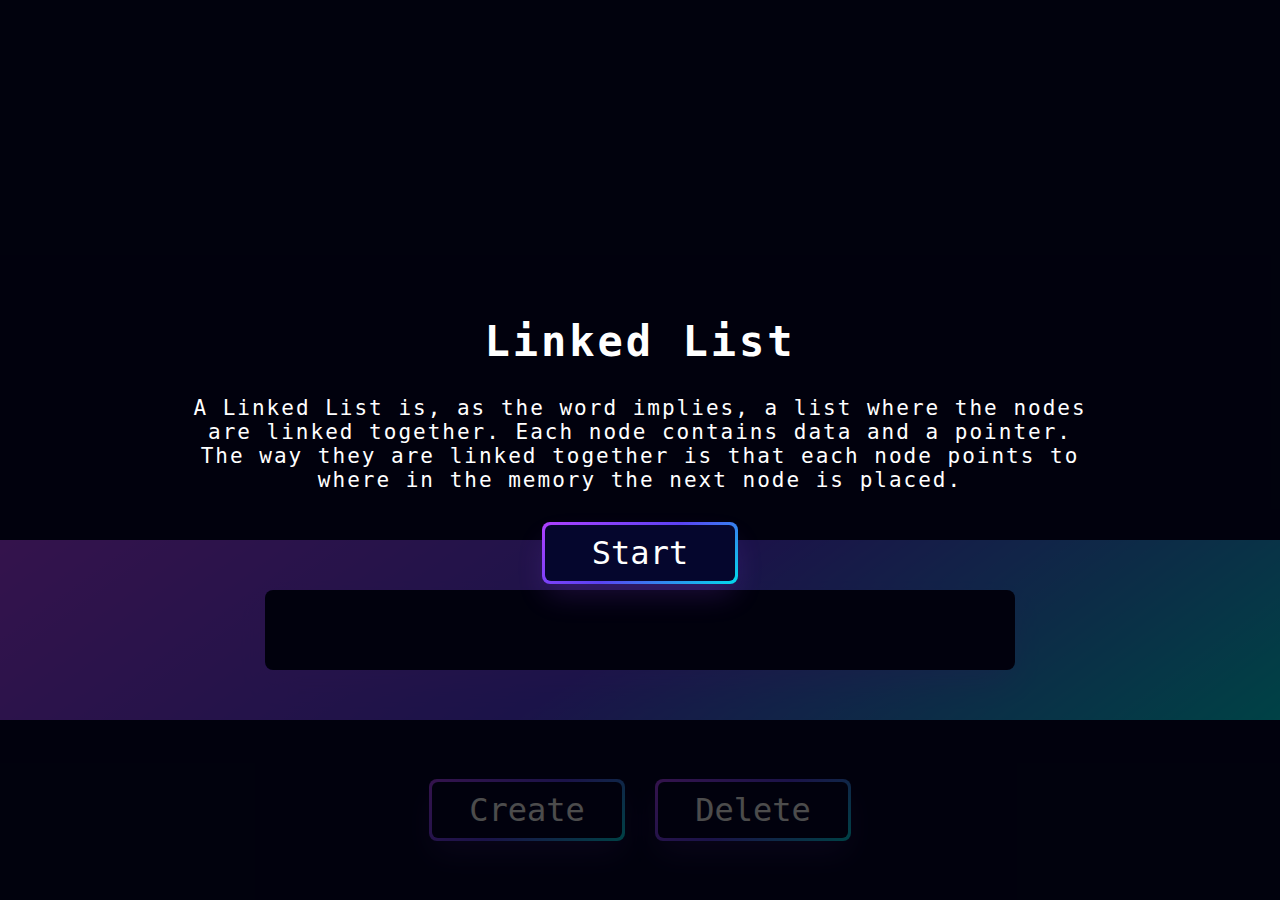
<file: DSA/Data Structure/Linked List/index.html>
<!DOCTYPE html>
<html lang="en">
<head>
    <meta charset="UTF-8">
    <meta name="viewport" content="width=device-width, initial-scale=1.0">
    <title>Data Structura Linked List</title>
    <link rel="stylesheet" href="./index.css">
</head>
<body>
    
    <div id="root">
        <div class="continer">
            <h2>Linked List</h2>
            <p>A Linked List is, as the word implies, a list where the nodes are linked together. Each node contains data and a pointer. The way they are linked together is that each node points to where in the memory the next node is placed.            </p>
            <button class="button-64" onclick="document.querySelector('.continer').classList.add('continer_close')"><span>Start</span></button>
        </div>  
        <div class="example_continer">
            <div class="linkedList"></div>
        </div>
        <div class="screen_continer">
            <div class="info"></div>
        </div>
        <div class="menu">
            <button class="button-64" onclick="AddOneObject()"><span>Create</span></button>
            <button class="button-64" onclick="RemoveOneObject()"><span>Delete</span></button>
        </div>
    </div>

    <script src="./app.js"></script>
</body>
</html>
</file>
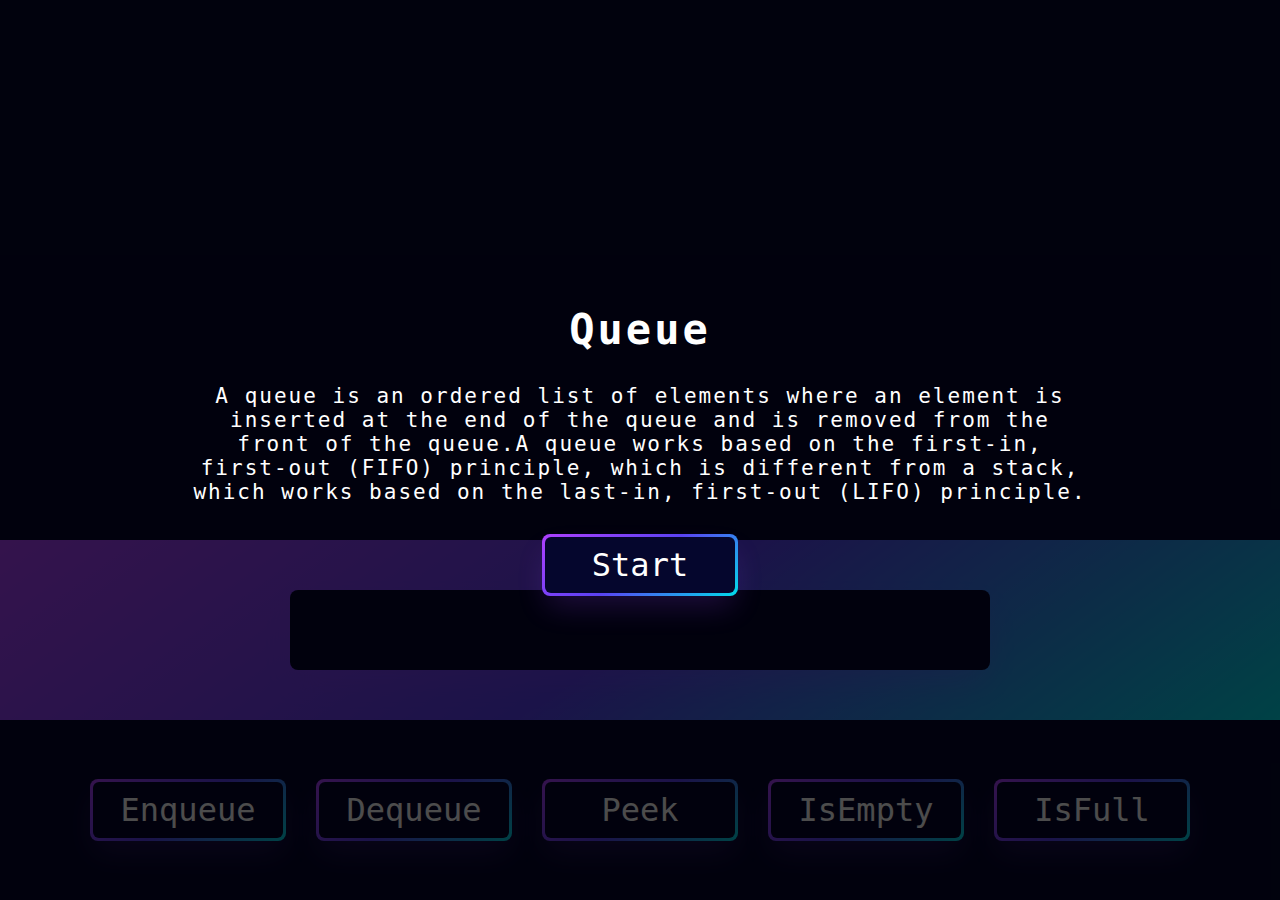
<file: DSA/Data Structure/Queue/index.html>
<!DOCTYPE html>
<html lang="en">
<head>
    <meta charset="UTF-8">
    <meta name="viewport" content="width=device-width, initial-scale=1.0">
    <title>Document</title>
    <link rel="stylesheet" href="./index.css">
</head>
<body>
    
    <div id="root">
        <div class="continer">
            <h2>Queue</h2>
            <p>A queue is an ordered list of elements where an element is inserted at the end of the queue and is removed from the front of the queue.A queue works based on the first-in, first-out (FIFO) principle, which is different from a stack, which works based on the last-in, first-out (LIFO) principle.</p>
            <button class="button-64" onclick="document.querySelector('.continer').classList.add('continer_close')"><span>Start</span></button>
        </div>
        <div class="example_continer">
            <div class="queue"></div>
        </div>
        <div class="screen_continer">
            <div class="info"></div>
        </div>
        <div class="menu">
            <button class="button-64"><span>Enqueue</span></button>
            <button class="button-64"><span>Dequeue</span></button>
            <button class="button-64"><span>Peek</span></button>
            <button class="button-64"><span>IsEmpty</span></button>
            <button class="button-64"><span>IsFull</span></button>
        </div>
    </div>

    <script src="./app.js"></script>
</body>
</html>
</file>
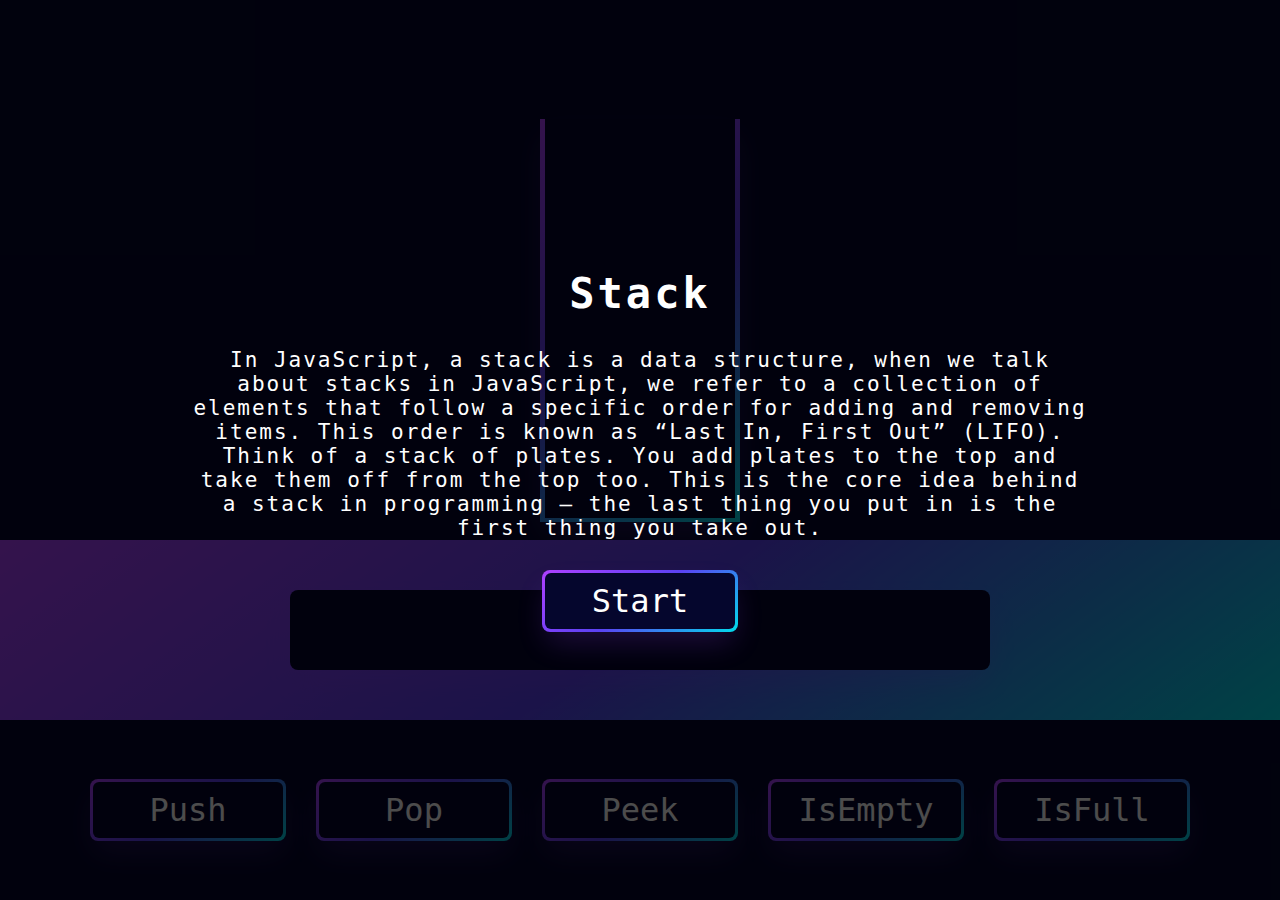
<file: DSA/Data Structure/Stack/index.html>
<!DOCTYPE html>
<html lang="en">

<head>
    <meta charset="UTF-8">
    <meta name="viewport" content="width=device-width, initial-scale=1.0">
    <title>Data Structura stack</title>
    <link rel="stylesheet" href="./index.css">
</head>

<body>

    <div id="root">
        <div class="continer">
            <h2>Stack</h2>
            <p>In JavaScript, a stack is a data structure, when we talk about stacks in JavaScript, we refer to a collection of elements that follow a specific order for adding and removing items. This order is known as “Last In, First Out” (LIFO). Think of a stack of plates. You add plates to the top and take them off from the top too. This is the core idea behind a stack in programming — the last thing you put in is the first thing you take out.</p>
            <button class="button-64" onclick="document.querySelector('.continer').classList.add('continer_close')"><span>Start</span></button>
        </div>
        <div class="example_continer">
            <div class="stack"></div>
        </div>
        <div class="screen_continer">
            <div class="info"></div>
        </div>
        <div class="menu">
            <button class="button-64"><span>Push</span></button>
            <button class="button-64"><span>Pop</span></button>
            <button class="button-64"><span>Peek</span></button>
            <button class="button-64"><span>IsEmpty</span></button>
            <button class="button-64"><span>IsFull</span></button>
        </div>
    </div>

    <script src="./app.js"></script>
</body>

</html>
</file>
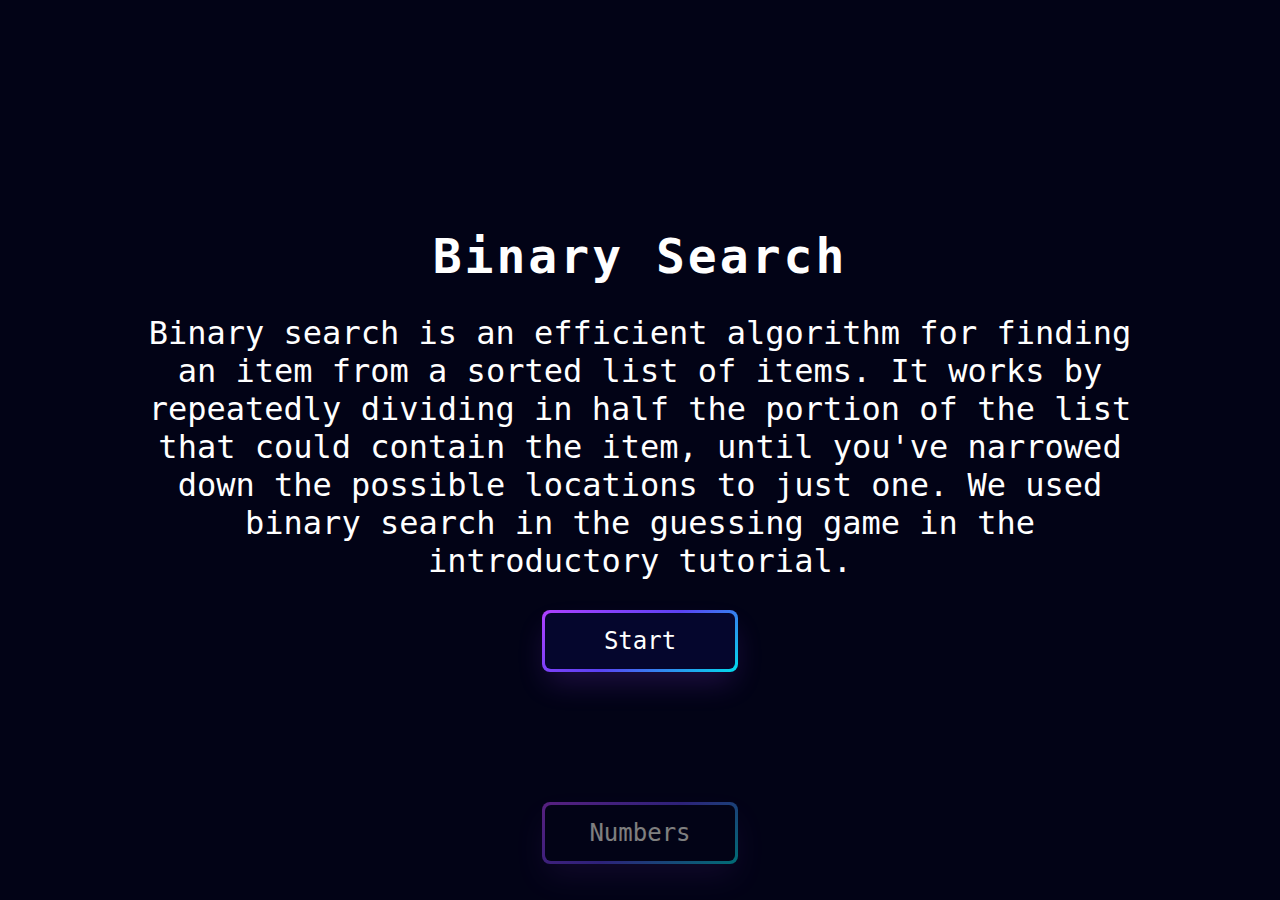
<file: DSA/Algoritmh/Algoritmh search/Binary search/index.html>
<!DOCTYPE html>
<html lang="en">
<head>
    <meta charset="UTF-8">
    <meta name="viewport" content="width=device-width, initial-scale=1.0">
    <title>Document</title>
    <link rel="stylesheet" href="./index.css">
</head>
<body>

    <div id="root">
        <div class="lesson">
            <h2>Binary Search</h2>
            <p>Binary search is an efficient algorithm for finding an item from a sorted list of items. It works by repeatedly dividing in half the portion of the list that could contain the item, until you've narrowed down the possible locations to just one. We used binary search in the guessing game in the introductory tutorial.</p>
            <button class="button-64" onclick="document.querySelector('.lesson').classList.add('lesson_a')"><span class="text">Start</span></button>
        </div>
        <div class="continer">
            <div class="list-items"></div>
        </div>
        <div class="screen"></div>
        <div class="menu">
            <button class="button-64"><span class="text">Numbers</span></button>
        </div>
    </div>
    

    <script src="./app.js"></script>
</body>
</html>
</file>
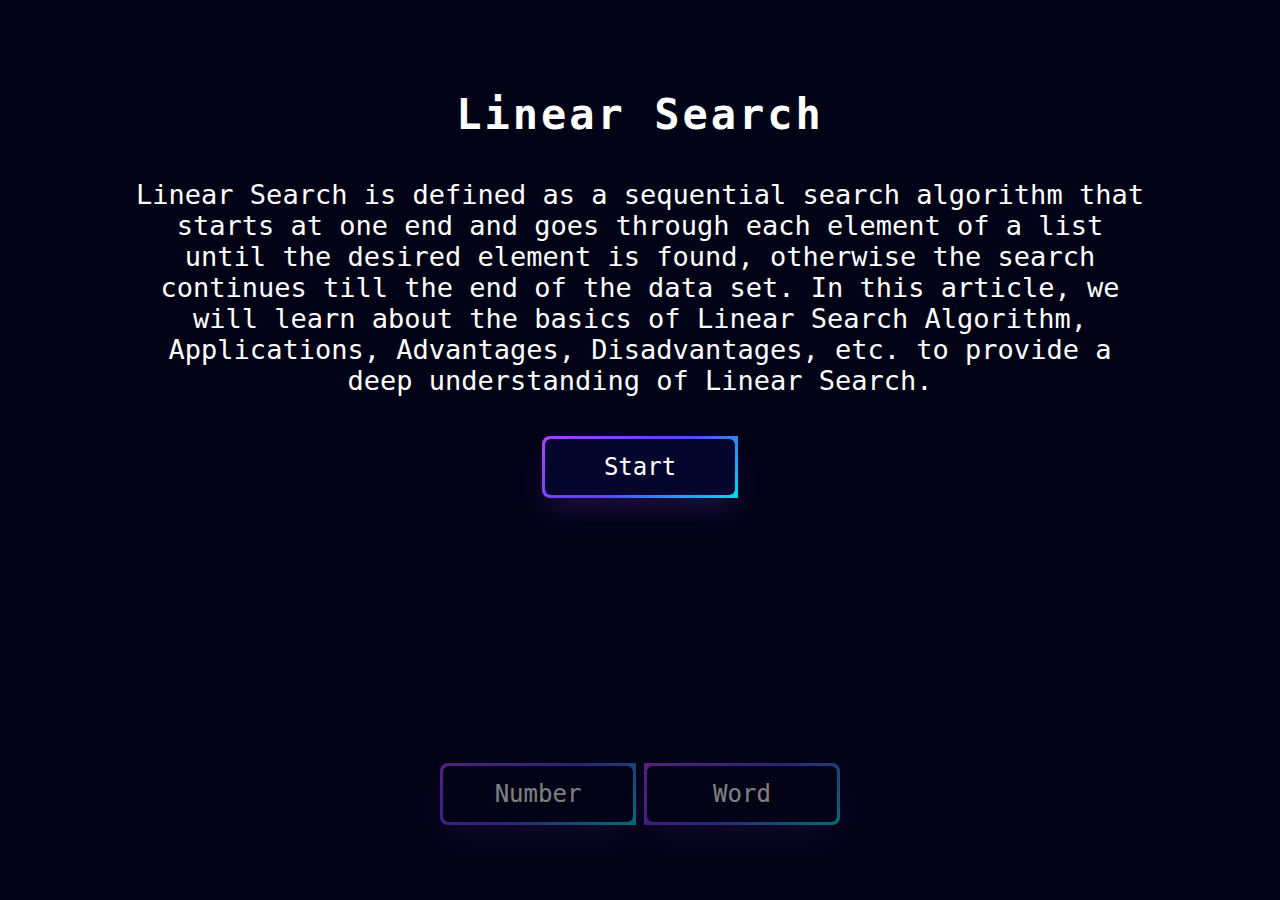
<file: DSA/Algoritmh/Algoritmh search/Linear search/index.html>
<!DOCTYPE html>
<html lang="en">

<head>
    <meta charset="UTF-8">
    <meta name="viewport" content="width=device-width, initial-scale=1.0">
    <title>Document</title>
    <link rel="stylesheet" href="./index.css">
    <link rel="preconnect" href="https://fonts.googleapis.com">
    <link rel="preconnect" href="https://fonts.gstatic.com" crossorigin>
    <link href="https://fonts.googleapis.com/css2?family=Josefin+Sans:ital,wght@0,100..700;1,100..700&display=swap"
        rel="stylesheet">
</head>

<body>

    <div id="root">
        <div class="info">
            <h2>Linear Search</h2>
            <p>Linear Search is defined as a sequential search algorithm that starts at one end and goes through each
                element of a list until the desired element is found, otherwise the search continues till the end of the
                data set. In this article, we will learn about the basics of Linear Search Algorithm, Applications,
                Advantages, Disadvantages, etc. to provide a deep understanding of Linear Search.</p>
                <button onclick="document.querySelector('.info').classList.add('info_a')" class="button-64 button-64_a_1"><span
                    class="text text_a">Start</span></button>
        </div>
        <div class="continer">
            <div class="example">
                <div class="list_items"></div>
            </div>
            <div class="screen"></div>
        </div>
        <div class="menu">
            <div>
                <div>
                    <!-- <h1 class="button-64" id="text"><span class="text text_a">CREATE</span></h1> -->
                </div>
                <div class="list_button">
                    <button id="buttonNumber" class="button-64 button-64_a_1"><span
                            class="text text_a">Number</span></button>
                    <button id="buttonWord" class="button-64 button-64_a_2"><span
                            class="text text_a">Word</span></button>
                </div>
            </div>
        </div>
    </div>

    <script src="./app.js"></script>
</body>

</html>
</file>
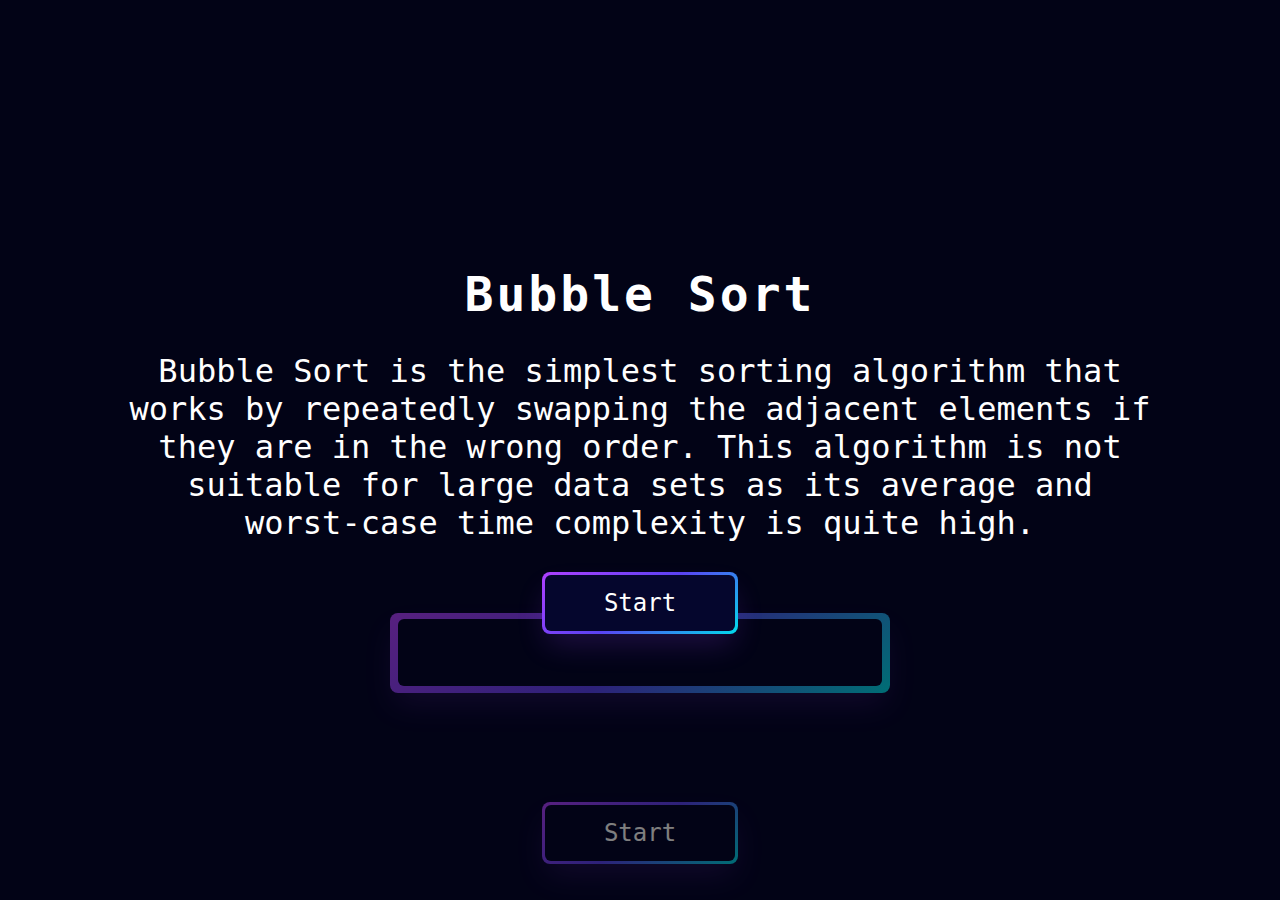
<file: DSA/Algoritmh/Algoritmh sort/Bubble sort/index.html>
<!DOCTYPE html>
<html lang="en">

<head>
    <meta charset="UTF-8">
    <meta name="viewport" content="width=device-width, initial-scale=1.0">
    <title>Document</title>
    <link rel="stylesheet" href="./index.css">
</head>

<body>
    <div id="root">
        <div class="lesson">
            <h2>Bubble Sort</h2>
            <p>Bubble Sort is the simplest sorting algorithm that works by repeatedly swapping the adjacent elements if they are in the wrong order. This algorithm is not suitable for large data sets as its average and worst-case time complexity is quite high.</p>
            <button class="button-64" onclick="document.querySelector('.lesson').classList.add('lesson_a')"><span
                    class="text">Start</span></button>
        </div>
        <div class="continer">
            <div class="list-items"></div>
        </div>
        <div class="screen">
            <h2 class="button-64"><span></span></h2>
        </div>
        <div class="menu">
            <button id="Start" class="button-64"><span class="text">Start</span></button>
        </div>
    </div>


    <script src="./app.js"></script>
</body>

</html>
</file>
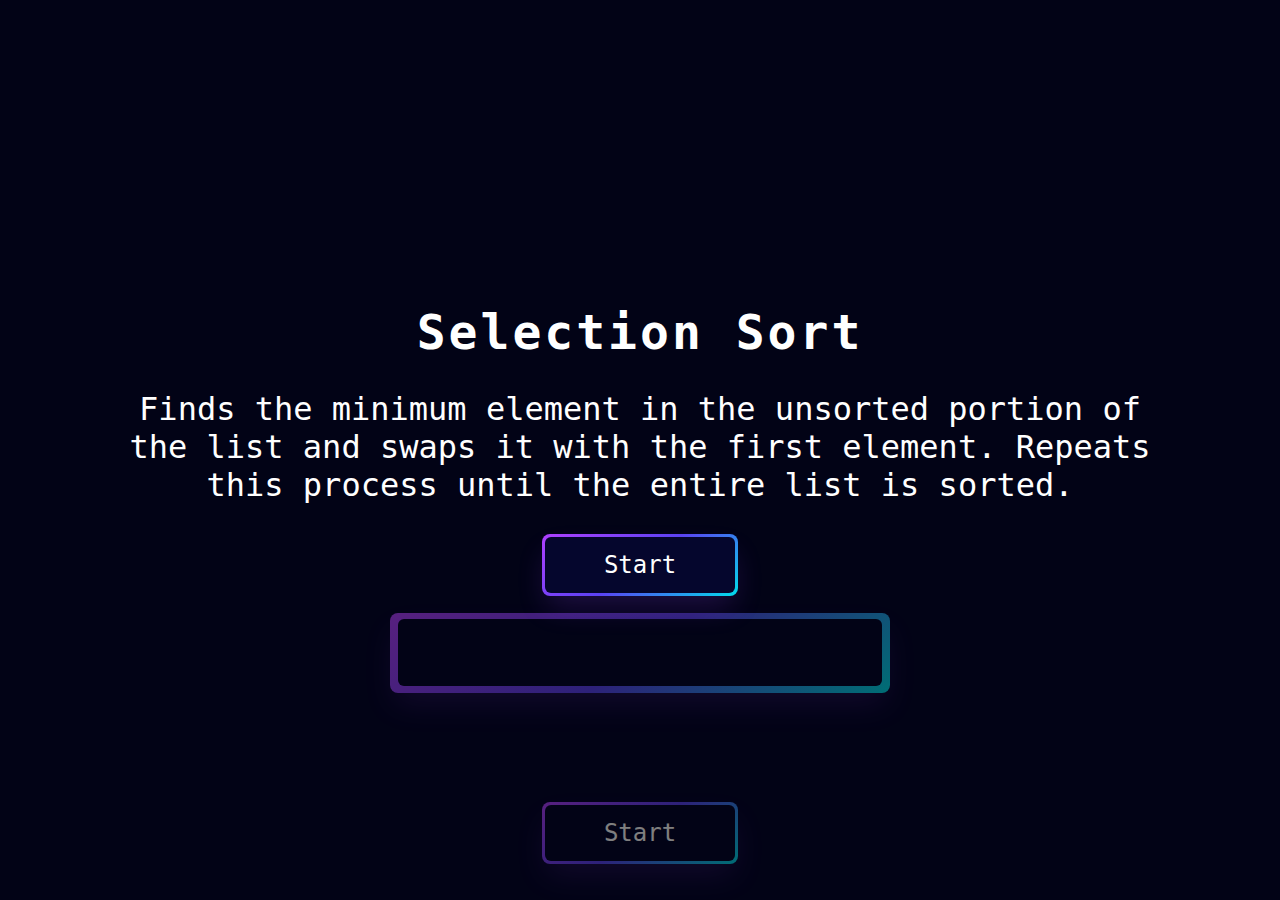
<file: DSA/Algoritmh/Algoritmh sort/Selection Sort/index.html>
<!DOCTYPE html>
<html lang="en">
<head>
    <meta charset="UTF-8">
    <meta name="viewport" content="width=device-width, initial-scale=1.0">
    <title>Document</title>
    <link rel="stylesheet" href="./index.css">
</head>
<body>
    
    <div id="root">
        <div class="lesson">
            <h2>Selection Sort</h2>
            <p>Finds the minimum element in the unsorted portion of the list and swaps it with the first element. Repeats this process until the entire list is sorted.</p>
            <button class="button-64" onclick="document.querySelector('.lesson').classList.add('lesson_a')"><span
                    class="text">Start</span></button>
        </div>
        <div class="continer">
            <div class="list-items"></div>
        </div>
        <div class="screen">
            <h2 class="button-64"><span></span></h2>
        </div>
        <div class="menu">
            <button id="Start" class="button-64"><span class="text">Start</span></button>
        </div>
    </div>
    <script src="./app.js"></script>
</body>
</html>
</file>
<file: DSA/Data Structure/Linked List/index.css>
*{
    box-sizing: border-box;
    padding: 0;
    margin: 0;
}

#root{
    width: 100%;
    height: 100vh;
    display: flex;
    flex-direction: column;
    overflow: hidden;
    background-color: rgb(5, 6, 45);
    position: relative;
}

.continer{
    width: 100%;
    height: 100%;
    position: absolute;
    z-index: 999999;
    background-color: rgba(0, 0, 0, 0.7 );
    left: 0px;
    display: flex;
    flex-direction: column;
    align-items: center;
    justify-content: center;
    top: 0px;
    font-family: monospace;
    color: white;
    gap: 30px;
}

.continer_close{
    z-index: -9999;
    opacity: 0;
    transition: 300ms;
}

.continer > h2{
    font-size: 42px;
    cursor: pointer;
    letter-spacing: 3px;
}

.continer > p{
    width: 70%;
    font-size: 21px;
    letter-spacing: 2px;
    cursor: pointer;
    text-align: center;
}

.example_continer {
    width: 100%;
    height: 60%;
    display: flex;
    justify-content: center;
    align-items: center;
}

.linkedList{
    width: 80%;
    height: 80%;
    /* background-image: linear-gradient(144deg,#AF40FF, #5B42F3 50%,#00DDEB);
    box-shadow: rgba(151, 65, 252, 0.2) 0 15px 30px -5px; */
    position: relative;
    display: flex;
    flex-wrap: wrap;
    /* flex-direction: column; */
    align-items: center;
    justify-content: center;
    gap: 30px;
    overflow: hidden;
    padding: 0px 10px;
}

.linkedList > div{
    width: 200px;
    height: 80px;
    background-image: linear-gradient(144deg,#AF40FF, #5B42F3 50%,#00DDEB);
    box-shadow: rgba(151, 65, 252, 0.2) 0 15px 30px -5px;
    padding: .5% 1%;
    position: relative;
    color: white;
    cursor: pointer;
    transition: 700ms;
}

.linkedList > div:hover{
    transform: scale(1.2);
    z-index: 9999;
}

.linkedList > div > p{
    font-size: 27px;
    font-family: monospace;
}

.linkedList > .active::after{
    content: "";
    width: 50%;
    height: 5px;
    position: absolute;
    /* z-index: -1; */
    top: calc(50% - 2.5px);
    left: 100%;
    background-image: linear-gradient(144deg,#AF40FF, #5B42F3 50%,#00DDEB);
}

.screen_continer {
    width: 100%;
    height: 20%;
    background-image: linear-gradient(144deg,#AF40FF, #5B42F3 50%,#00DDEB);
    display: flex;
    align-items: center;
    justify-content: center;
}

.info{
    width: 750px;
    height: 80px;
    background-color: rgb(5, 6, 45);
    border-radius: 8px;
    box-shadow: rgba(151, 65, 252, 0.2) 0 15px 30px -5px;
    color: white;
    font-family: monospace;
    display: flex;
    align-items: center;
    justify-content: center;
    font-size: 32px;
    cursor: pointer;
}
.menu {
    width: 100%;
    height: 20%;
    display: flex;
    align-items: center;
    justify-content: center;
    flex-wrap: wrap;
    gap: 30px;
}

.button-64 {
    align-items: center;
    background-image: linear-gradient(144deg, #AF40FF, #5B42F3 50%, #00DDEB);
    border: 0;
    border-radius: 8px;
    box-shadow: rgba(151, 65, 252, 0.2) 0 15px 30px -5px;
    box-sizing: border-box;
    color: #FFFFFF;
    display: flex;
    font-family: monospace;
    /* font-family: Phantomsans, sans-serif; */
    justify-content: center;
    line-height: 1em;
    max-width: 100%;
    min-width: 140px;
    padding: 3px;
    text-decoration: none;
    user-select: none;
    -webkit-user-select: none;
    touch-action: manipulation;
    white-space: nowrap;
    cursor: pointer;
    /* font-family: monospace; */

}

.button-64:active,
.button-64:hover {
    outline: 0;
}

.button-64 span {
    background-color: rgb(5, 6, 45);
    padding: 16px 24px;
    border-radius: 6px;
    font-size: 32px;
    width: 100%;
    height: 100%;
    transition: 300ms;
}

.button-64:hover span {
    background: none;
}

@media (min-width: 768px) {
    .button-64 {
        font-size: 24px;
        min-width: 196px;
    }
}
</file>
<file: DSA/Data Structure/Queue/index.css>
*{
    box-sizing: border-box;
    padding: 0;
    margin: 0;
}

#root{
    width: 100%;
    height: 100vh;
    overflow: hidden;
    position: relative;
    background-color: rgb(5, 6, 45);
    display: flex;
    flex-direction: column;
}

.continer{
    width: 100%;
    height: 100%;
    position: absolute;
    z-index: 999999;
    background-color: rgba(0, 0, 0, 0.7 );
    left: 0px;
    display: flex;
    flex-direction: column;
    align-items: center;
    justify-content: center;
    top: 0px;
    font-family: monospace;
    color: white;
    gap: 30px;
}

.continer_close{
    z-index: -9999;
    opacity: 0;
    transition: 300ms;
}

.continer > h2{
    font-size: 42px;
    cursor: pointer;
    letter-spacing: 3px;
}

.continer > p{
    width: 70%;
    font-size: 21px;
    letter-spacing: 2px;
    cursor: pointer;
    text-align: center;
}

.example_continer {
    width: 100%;
    height: 60%;
    display: flex;
    justify-content: center;
    align-items: center;
}

.queue{
    max-width: 750px;
    height: 200px;
    display: flex;
    flex-wrap: wrap;
    justify-content: center;
    align-items: center;
    gap: 10px;
}

.queue > div{
    width: 80px;
    height: 80px;
    color: white;
    font-size: 36px;
    background-image: linear-gradient(144deg,#AF40FF, #5B42F3 50%,#00DDEB);
    font-family: monospace;
    z-index: 9999;
    display: flex;
    align-items: center;
    justify-content: center;
    cursor: pointer;
}

.screen_continer {
    width: 100%;
    height: 20%;
    background-image: linear-gradient(144deg,#AF40FF, #5B42F3 50%,#00DDEB);
    display: flex;
    align-items: center;
    justify-content: center;
}

.info{
    width: 700px;
    height: 80px;
    background-color: rgb(5, 6, 45);
    border-radius: 8px;
    box-shadow: rgba(151, 65, 252, 0.2) 0 15px 30px -5px;
    color: white;
    font-family: monospace;
    display: flex;
    align-items: center;
    justify-content: center;
    font-size: 32px;
    cursor: pointer;
}


.menu {
    width: 100%;
    height: 20%;
    display: flex;
    align-items: center;
    justify-content: center;
    flex-wrap: wrap;
    gap: 30px;
}


.button-64 {
    align-items: center;
    background-image: linear-gradient(144deg, #AF40FF, #5B42F3 50%, #00DDEB);
    border: 0;
    border-radius: 8px;
    box-shadow: rgba(151, 65, 252, 0.2) 0 15px 30px -5px;
    box-sizing: border-box;
    color: #FFFFFF;
    display: flex;
    font-family: monospace;
    /* font-family: Phantomsans, sans-serif; */
    justify-content: center;
    line-height: 1em;
    max-width: 100%;
    min-width: 140px;
    padding: 3px;
    text-decoration: none;
    user-select: none;
    -webkit-user-select: none;
    touch-action: manipulation;
    white-space: nowrap;
    cursor: pointer;
    /* font-family: monospace; */

}

.button-64:active,
.button-64:hover {
    outline: 0;
}

.button-64 span {
    background-color: rgb(5, 6, 45);
    padding: 16px 24px;
    border-radius: 6px;
    font-size: 32px;
    width: 100%;
    height: 100%;
    transition: 300ms;
}

.button-64:hover span {
    background: none;
}

@media (min-width: 768px) {
    .button-64 {
        font-size: 24px;
        min-width: 196px;
    }
}
</file>
<file: DSA/Data Structure/Stack/index.css>
* {
    box-sizing: border-box;
    padding: 0;
    margin: 0;
}

#root {
    width: 100%;
    height: 100vh;
    display: flex;
    flex-direction: column;
    overflow: hidden;
    background-color: rgb(5, 6, 45);
    position: relative;
    /* background-image: linear-gradient(144deg,#AF40FF, #5B42F3 50%,#00DDEB); */
}

.continer{
    width: 100%;
    height: 100%;
    position: absolute;
    z-index: 999999;
    background-color: rgba(0, 0, 0, 0.7 );
    left: 0px;
    display: flex;
    flex-direction: column;
    align-items: center;
    justify-content: center;
    top: 0px;
    font-family: monospace;
    color: white;
    gap: 30px;
}

.continer > h2{
    font-size: 42px;
    cursor: pointer;
    letter-spacing: 3px;
}

.continer > p{
    width: 70%;
    font-size: 21px;
    letter-spacing: 2px;
    cursor: pointer;
    text-align: center;
}

.continer_close{
    z-index: -9999;
    opacity: 0;
    transition: 300ms;
}

.example_continer {
    width: 100%;
    height: 60%;
    display: flex;
    align-items: flex-end;
    justify-content: center;
    padding: 18px 0%;
}

.stack{
    width: 200px;
    height: 80%;
    background-image: linear-gradient(144deg,#AF40FF, #5B42F3 50%,#00DDEB);
    box-shadow: rgba(151, 65, 252, 0.2) 0 15px 30px -5px;
    position: relative;
    display: flex;
    flex-wrap: wrap;
    flex-direction: column;
    align-items: center;
    justify-content: center;
    gap: 10px;
    overflow: hidden;
    padding: 0px 10px;
}

.stack > div{
    width: 80px;
    height: 80px;
    color: white;
    font-size: 36px;
    background-image: linear-gradient(144deg,#AF40FF, #5B42F3 50%,#00DDEB);
    font-family: monospace;
    z-index: 9999;
    display: flex;
    align-items: center;
    justify-content: center;
    cursor: pointer;
}

.stack::after{
    content: "";
    position: absolute;
    width: 95%;
    height: 99%;
    background-color: rgb(5, 6, 45);
    left: calc(50% - 95%/2);
    top: 0;

}

.screen_continer {
    width: 100%;
    height: 20%;
    background-image: linear-gradient(144deg,#AF40FF, #5B42F3 50%,#00DDEB);
    display: flex;
    align-items: center;
    justify-content: center;
}

.info{
    width: 700px;
    height: 80px;
    background-color: rgb(5, 6, 45);
    border-radius: 8px;
    box-shadow: rgba(151, 65, 252, 0.2) 0 15px 30px -5px;
    color: white;
    font-family: monospace;
    display: flex;
    align-items: center;
    justify-content: center;
    font-size: 32px;
    cursor: pointer;
}

.menu {
    width: 100%;
    height: 20%;
    display: flex;
    align-items: center;
    justify-content: center;
    flex-wrap: wrap;
    gap: 30px;
}

.button-64 {
    align-items: center;
    background-image: linear-gradient(144deg, #AF40FF, #5B42F3 50%, #00DDEB);
    border: 0;
    border-radius: 8px;
    box-shadow: rgba(151, 65, 252, 0.2) 0 15px 30px -5px;
    box-sizing: border-box;
    color: #FFFFFF;
    display: flex;
    font-family: monospace;
    /* font-family: Phantomsans, sans-serif; */
    justify-content: center;
    line-height: 1em;
    max-width: 100%;
    min-width: 140px;
    padding: 3px;
    text-decoration: none;
    user-select: none;
    -webkit-user-select: none;
    touch-action: manipulation;
    white-space: nowrap;
    cursor: pointer;
    /* font-family: monospace; */

}

.button-64:active,
.button-64:hover {
    outline: 0;
}

.button-64 span {
    background-color: rgb(5, 6, 45);
    padding: 16px 24px;
    border-radius: 6px;
    font-size: 32px;
    width: 100%;
    height: 100%;
    transition: 300ms;
}

.button-64:hover span {
    background: none;
}

@media (min-width: 768px) {
    .button-64 {
        font-size: 24px;
        min-width: 196px;
    }
}
</file>
<file: DSA/Algoritmh/Algoritmh search/Binary search/index.css>
* {
    box-sizing: border-box;
    padding: 0;
    margin: 0;
}

#root {
    width: 100%;
    height: 100vh;
    overflow: hidden;
    display: flex;
    flex-direction: column;
    background-color: rgb(5, 6, 45);
    position: relative;
}

.lesson{
    width: 100%;
    height: 100%;
    position: absolute;
    left: 0px;
    top: 0px;
    background-color: rgba(0, 0, 0, 0.5);
    display: flex;
    flex-direction: column;
    align-items: center;
    justify-content: center;
    gap: 30px;
    font-family: monospace;
    color: white;
    font-size: 32px;
    z-index: 999;
}

.lesson_a{
    z-index: -999;
    transition: 300ms;
}

.lesson > p{
    width: 80%;
    cursor: pointer;
    text-align: center;
}

.lesson > h2{
    cursor: pointer;
    letter-spacing: 3px;
}

.continer{
    width: 100%;
    height: 60%;
    display: flex;
    align-items: center;
    justify-content: center;
}

.list-items{
    width: 785px;
    display: flex;
    flex-wrap: wrap;
    justify-content: center;
    gap: 12px;
}

.list-items > div{
    width: 80px;
    height: 80px;
    color: white;
    font-family: monospace;
    font-size: 32px;
    background-image: linear-gradient(144deg, #AF40FF, #5B42F3 50%, #00DDEB);
    display: flex;
    align-items: center;
    justify-content: center;
    cursor: pointer;

}

.screen{
    width: 100%;
    height: 25%;
    display: flex;
    align-items: center;
    justify-content: center;
}

.screen > h2{
    width: 1200px;
    height: 80px;
    background-image: linear-gradient(144deg, #AF40FF, #5B42F3 50%, #00DDEB);
    display: flex;
    flex-wrap: wrap;
    align-items: center;
    justify-content: center;
}

.screen > h2 > span{
    width: 98%;
    height: 90%;
    color: white;
    background-color: rgb(5, 6, 45);
    font-family: monospace;
    font-size: 27px;
    display: flex;
    flex-wrap: wrap;
    align-items: center;
    justify-content: center;
    cursor: pointer;
}

.menu{
    width: 100%;
    height: 15%;
    display: flex;
    align-items: center;
    justify-content: center;
    gap: 30px;
}

.button-64 {
    align-items: center;
    background-image: linear-gradient(144deg, #AF40FF, #5B42F3 50%, #00DDEB);
    border: 0;
    border-radius: 8px;
    box-shadow: rgba(151, 65, 252, 0.2) 0 15px 30px -5px;
    box-sizing: border-box;
    color: #FFFFFF;
    display: flex;
    font-family: monospace;
    /* font-family: Phantomsans, sans-serif; */
    font-size: 20px;
    justify-content: center;
    line-height: 1em;
    max-width: 100%;
    min-width: 140px;
    padding: 3px;
    text-decoration: none;
    user-select: none;
    -webkit-user-select: none;
    touch-action: manipulation;
    white-space: nowrap;
    cursor: pointer;
    /* font-family: monospace; */

}

.button-64:active,
.button-64:hover {
    outline: 0;
}

.button-64 span {
    background-color: rgb(5, 6, 45);
    padding: 16px 24px;
    border-radius: 6px;
    width: 100%;
    height: 100%;
    transition: 300ms;
}

.button-64:hover span {
    background: none;
}

@media (min-width: 768px) {
    .button-64 {
        font-size: 24px;
        min-width: 196px;
    }
}
</file>
<file: DSA/Algoritmh/Algoritmh search/Linear search/index.css>
* {
    box-sizing: border-box;
    padding: 0;
    margin: 0;
}

#root {
    width: 100%;
    height: 100vh;
    overflow: hidden;
    background-color: rgb(5, 6, 45);
    position: relative;
}

.info{
    width: 100%;
    height: 100%;
    position: absolute;
    left: 0px;
    top: 0px;
    display: flex;
    flex-direction: column;
    align-items: center;
    color: white;
    gap: 40px;
    padding: 7% 0% 0% 0%;
    background-color: rgba(0, 0, 0, 0.5);
}

.info_a{
    display: none;
}

.info > h2{
    font-size: 42px;
    font-family: monospace;
    cursor: pointer;
    letter-spacing: 3px;
    z-index: 1;
}

.info > p{
    font-size: 27px;
    width: 80%;
    cursor: pointer;
    text-align: center;
    font-family: monospace;
}

.continer {
    width: 100%;
    height: 70%;
    display: flex;
    flex-direction: column;
}

.example {
    width: 100%;
    height: 60%;
    display: flex;
    align-items: center;
    justify-content: center;
}


.list_items{
    height: 120px;
    display: flex;
    flex-wrap: wrap;
    align-items: center;
    position: relative;
    gap: 30px;
}

.list_items > div:not(.search){
    color: white;
    width: 80px;
    height: 80px;
    background-image: linear-gradient(144deg,#AF40FF, #5B42F3 50%,#00DDEB);
    box-shadow: 0px 0px 10px white;
    border-radius: 7px;
    display: flex;
    align-items: center;
    justify-content: center;
    font-size: 38px;
    font-family: Verdana, Geneva, Tahoma, sans-serif;
    cursor: pointer;
}

.list_items > p{
    width: 1000px;
    font-size: 21px;
    color: white;
    text-align: center;
    font-family: cursive;
    cursor: pointer;
    letter-spacing: 2px;
}

.list_items > .search{
    width: 80px;
    height: 80px;
    background-image: linear-gradient(144deg,#AF40FF, #5B42F3 50%,#00DDEB);
    box-shadow: 0px 0px 10px white;
    border-radius: 7px;
    display: flex;
    align-items: center;
    justify-content: center;
    font-size: 38px;
    font-family: Verdana, Geneva, Tahoma, sans-serif;
    cursor: pointer;
    position: absolute;
    top: 100%;
    left: 0px;
    color: white;
}

.example > div > span{
    background-color: rgb(5, 6, 45);
    width: 90%;
    height: 90%;
    display: flex;
    align-items: center;
    justify-content: center;
}

.screen {
    width: 100%;
    height: 40%;
    display: flex;
    align-items: center;
    justify-content: center;
    color: white;
    font-family: 'Franklin Gothic Medium', 'Arial Narrow', Arial, sans-serif;
    gap: 30px;
}

.screen > h2{
    width: 300px;
    height: 80px;
    background-image: linear-gradient(144deg,#AF40FF, #5B42F3 50%,#00DDEB);
    box-shadow: 0px 0px 10px white;
    border-radius: 7px;
    display: flex;
    align-items: center;
    justify-content: center;
    font-size: 38px;
    font-family: Verdana, Geneva, Tahoma, sans-serif;
    cursor: pointer;
    padding: .3%;
    
}

.screen > h2 > span{
    height: 100%;
    width: 100%;
    background-color: rgb(5, 6, 45);
    border-radius: 7px;
    display: flex;
    align-items: center;
    justify-content: center;
    font-size: 32px;
}

/* .screen > h2{
    font-size: 27px;
    cursor: pointer;
}

.screen > h2{
    display: flex;
    align-items: center;
    gap: 12px;

}

.screen > h2 > span{
    font-size: 32px;
} */


.menu {
    width: 100%;
    height: 30%;
    display: flex;
    align-items: center;
    justify-content: center;
    gap: 120px;
    /* justify-content: space-evenly; */
}


.menu>button {
    width: 200px;
    height: 50px;
}


.menu>div {
    width: 400px;
    height: 120px;
    display: flex;
    flex-direction: column;
}


.menu > div > div:not(.list_button){
    width: 100%;
    height: 80px;
}

#text{
    height: 90%;
    /* border-radius: 0px; */
}



/* CSS */
.button-64 {
  align-items: center;
  background-image: linear-gradient(144deg,#AF40FF, #5B42F3 50%,#00DDEB);
  border: 0;
  border-radius: 8px;
  box-shadow: rgba(151, 65, 252, 0.2) 0 15px 30px -5px;
  box-sizing: border-box;
  color: #FFFFFF;
  display: flex;
  font-family: monospace;
  /* font-family: Phantomsans, sans-serif; */
  font-size: 20px;
  justify-content: center;
  line-height: 1em;
  max-width: 100%;
  min-width: 140px;
  padding: 3px;
  text-decoration: none;
  user-select: none;
  -webkit-user-select: none;
  touch-action: manipulation;
  white-space: nowrap;
  cursor: pointer;
  /* font-family: monospace; */

}

.list_button{
    height: 80px;
    display: flex;
    justify-content: space-between;
}

.list_button > button{
    width: 49%;
}

.text_a{
    display: flex;
    align-items: center;
    justify-content: center;
}

.text_a_1{
    display: flex;
    align-items: flex-end;
    justify-content: flex-end;
}

.button-64_a_1{
    border-radius: 8px 0px 0px 8px;
}
.button-64_a_2{
    border-radius: 0px 8px 8px 0px;
}

.button-64:active,
.button-64:hover {
  outline: 0;
}

.button-64 span {
  background-color: rgb(5, 6, 45);
  padding: 16px 24px;
  border-radius: 6px;
  width: 100%;
  height: 100%;
  transition: 300ms;
}

.button-64:hover span {
  background: none;
}

@media (min-width: 768px) {
  .button-64 {
    font-size: 24px;
    min-width: 196px;
  }
}
</file>
<file: DSA/Algoritmh/Algoritmh sort/Bubble sort/index.css>
* {
    box-sizing: border-box;
    padding: 0;
    margin: 0;
}

#root {
    width: 100%;
    height: 100vh;
    overflow: hidden;
    display: flex;
    flex-direction: column;
    background-color: rgb(5, 6, 45);
    position: relative;
}

.lesson{
    width: 100%;
    height: 100%;
    position: absolute;
    left: 0px;
    top: 0px;
    background-color: rgba(0, 0, 0, 0.5);
    display: flex;
    flex-direction: column;
    align-items: center;
    justify-content: center;
    gap: 30px;
    font-family: monospace;
    color: white;
    font-size: 32px;
    z-index: 999;
}

.lesson_a{
    z-index: -999;
    transition: 300ms;
}

.lesson > p{
    width: 80%;
    cursor: pointer;
    text-align: center;
}

.lesson > h2{
    cursor: pointer;
    letter-spacing: 3px;
}

.continer{
    width: 100%;
    height: 60%;
    display: flex;
    align-items: center;
    justify-content: center;
}

.list-items{
    width: 90%;
    display: flex;
    flex-wrap: wrap;
    justify-content: center;
    gap: 25px;
}

.list-items > div{
    width: 80px;
    height: 80px;
    color: white;
    font-family: monospace;
    font-size: 32px;
    background-image: linear-gradient(144deg, #AF40FF, #5B42F3 50%, #00DDEB);
    display: flex;
    flex-wrap: wrap;
    align-items: center;
    justify-content: center;
    cursor: pointer;
    z-index: 9999;
    transition: 700ms;
}

.active{
    /* transition: none; */
    transform: scale(1.2);
}

.screen{
    width: 100%;
    height: 25%;
    display: flex;
    align-items: center;
    justify-content: center;
}

.screen > h2{
    width: 500px;
    height: 80px;
    background-image: linear-gradient(144deg, #AF40FF, #5B42F3 50%, #00DDEB);
    display: flex;
    flex-wrap: wrap;
    align-items: center;
    justify-content: center;
}

.screen > h2 > span{
    width: 98%;
    height: 90%;
    color: white;
    background-color: rgb(5, 6, 45);
    font-family: monospace;
    font-size: 32px;
    display: flex;
    flex-wrap: wrap;
    align-items: center;
    justify-content: center;
    cursor: pointer;
}

.menu{
    width: 100%;
    height: 15%;
    display: flex;
    align-items: center;
    justify-content: center;
    gap: 30px;
}

.button-64 {
    align-items: center;
    background-image: linear-gradient(144deg, #AF40FF, #5B42F3 50%, #00DDEB);
    border: 0;
    border-radius: 8px;
    box-shadow: rgba(151, 65, 252, 0.2) 0 15px 30px -5px;
    box-sizing: border-box;
    color: #FFFFFF;
    display: flex;
    font-family: monospace;
    /* font-family: Phantomsans, sans-serif; */
    font-size: 20px;
    justify-content: center;
    line-height: 1em;
    max-width: 100%;
    min-width: 140px;
    padding: 3px;
    text-decoration: none;
    user-select: none;
    -webkit-user-select: none;
    touch-action: manipulation;
    white-space: nowrap;
    cursor: pointer;
    /* font-family: monospace; */

}

.button-64:active,
.button-64:hover {
    outline: 0;
}

.button-64 span {
    background-color: rgb(5, 6, 45);
    padding: 16px 24px;
    border-radius: 6px;
    width: 100%;
    height: 100%;
    transition: 300ms;
}

.button-64:hover span {
    background: none;
}

@media (min-width: 768px) {
    .button-64 {
        font-size: 24px;
        min-width: 196px;
    }
}
</file>
<file: DSA/Algoritmh/Algoritmh sort/Selection Sort/index.css>
* {
    box-sizing: border-box;
    padding: 0;
    margin: 0;
}

#root {
    width: 100%;
    height: 100vh;
    overflow: hidden;
    display: flex;
    flex-direction: column;
    background-color: rgb(5, 6, 45);
    position: relative;
}

.lesson{
    width: 100%;
    height: 100%;
    position: absolute;
    left: 0px;
    top: 0px;
    background-color: rgba(0, 0, 0, 0.5);
    display: flex;
    flex-direction: column;
    align-items: center;
    justify-content: center;
    gap: 30px;
    font-family: monospace;
    color: white;
    font-size: 32px;
    z-index: 999;
}

.lesson_a{
    z-index: -999;
    transition: 300ms;
}

.lesson > p{
    width: 80%;
    cursor: pointer;
    text-align: center;
}

.lesson > h2{
    cursor: pointer;
    letter-spacing: 3px;
}

.continer{
    width: 100%;
    height: 60%;
    display: flex;
    align-items: center;
    justify-content: center;
}

.list-items{
    width: 90%;
    display: flex;
    flex-wrap: wrap;
    justify-content: center;
    gap: 25px;
}

.list-items > div{
    width: 80px;
    height: 80px;
    color: white;
    font-family: monospace;
    font-size: 32px;
    background-image: linear-gradient(144deg, #AF40FF, #5B42F3 50%, #00DDEB);
    display: flex;
    flex-wrap: wrap;
    align-items: center;
    justify-content: center;
    cursor: pointer;
    z-index: 9999;
    transition: 700ms;
}

 .active{
    transition: none;
    transform: scale(1.2);
}

.screen{
    width: 100%;
    height: 25%;
    display: flex;
    align-items: center;
    justify-content: center;
}

.screen > h2{
    width: 500px;
    height: 80px;
    background-image: linear-gradient(144deg, #AF40FF, #5B42F3 50%, #00DDEB);
    display: flex;
    flex-wrap: wrap;
    align-items: center;
    justify-content: center;
}

.screen > h2 > span{
    width: 98%;
    height: 90%;
    color: white;
    background-color: rgb(5, 6, 45);
    font-family: monospace;
    font-size: 32px;
    display: flex;
    flex-wrap: wrap;
    align-items: center;
    justify-content: center;
    cursor: pointer;
}

.menu{
    width: 100%;
    height: 15%;
    display: flex;
    align-items: center;
    justify-content: center;
    gap: 30px;
}

.button-64 {
    align-items: center;
    background-image: linear-gradient(144deg, #AF40FF, #5B42F3 50%, #00DDEB);
    border: 0;
    border-radius: 8px;
    box-shadow: rgba(151, 65, 252, 0.2) 0 15px 30px -5px;
    box-sizing: border-box;
    color: #FFFFFF;
    display: flex;
    font-family: monospace;
    /* font-family: Phantomsans, sans-serif; */
    font-size: 20px;
    justify-content: center;
    line-height: 1em;
    max-width: 100%;
    min-width: 140px;
    padding: 3px;
    text-decoration: none;
    user-select: none;
    -webkit-user-select: none;
    touch-action: manipulation;
    white-space: nowrap;
    cursor: pointer;
    /* font-family: monospace; */

}

.button-64:active,
.button-64:hover {
    outline: 0;
}

.button-64 span {
    background-color: rgb(5, 6, 45);
    padding: 16px 24px;
    border-radius: 6px;
    width: 100%;
    height: 100%;
    transition: 300ms;
}

.button-64:hover span {
    background: none;
}

@media (min-width: 768px) {
    .button-64 {
        font-size: 24px;
        min-width: 196px;
    }
}
</file>
